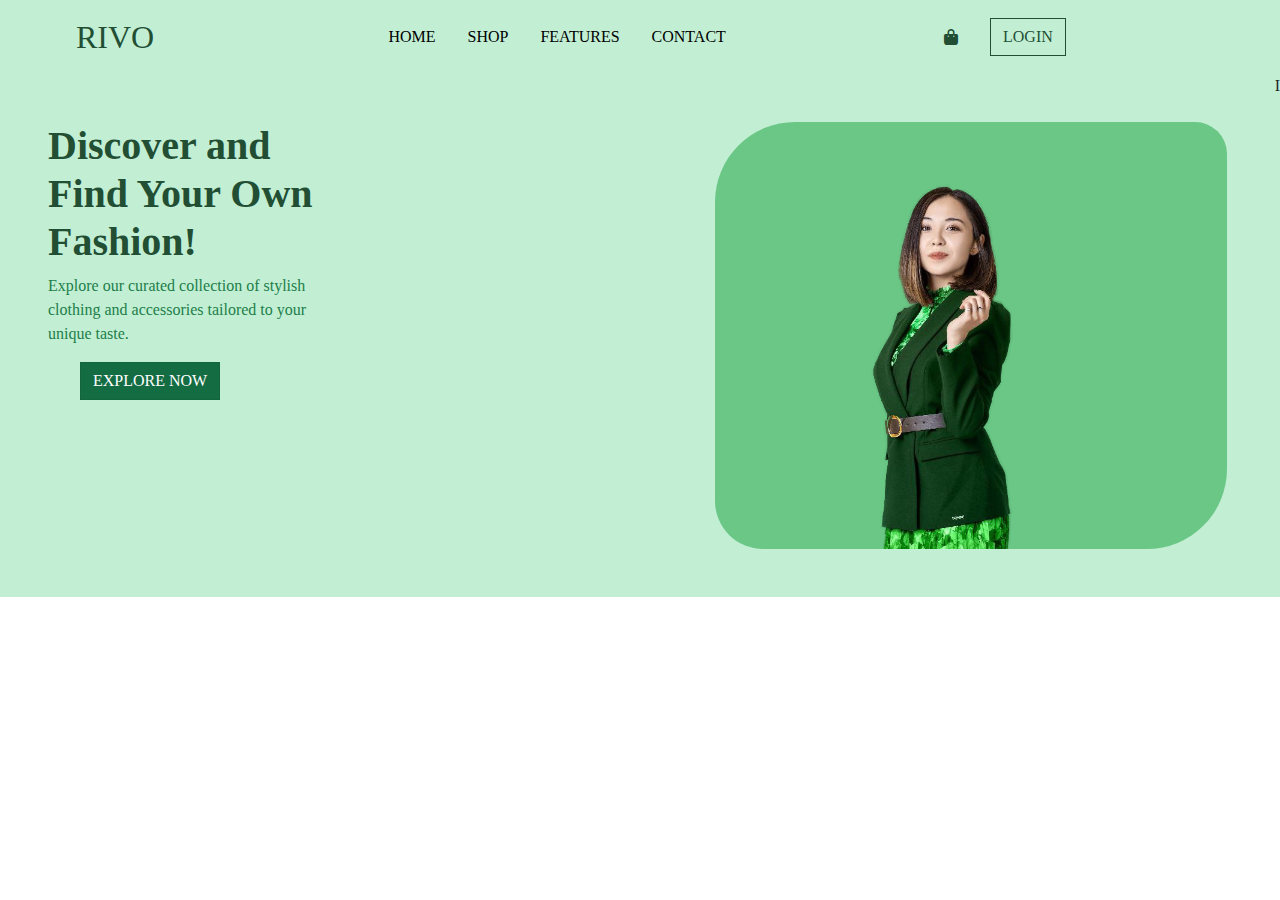
<file: task 1/index.html>
<!DOCTYPE html>
<html lang="en">
<head>
    <meta charset="UTF-8">
    <meta name="viewport" content="width=device-width, initial-scale=1.0">
    <title>task-1</title>
    <link href="https://cdn.jsdelivr.net/npm/bootstrap@5.3.3/dist/css/bootstrap.min.css" rel="stylesheet" integrity="sha384-QWTKZyjpPEjISv5WaRU9OFeRpok6YctnYmDr5pNlyT2bRjXh0JMhjY6hW+ALEwIH" crossorigin="anonymous">
    <link rel="stylesheet"href="css/style.css">
   
<link rel="preconnect" href="https://fonts.googleapis.com">
<link rel="preconnect" href="https://fonts.gstatic.com" crossorigin>
<link href="https://fonts.googleapis.com/css2?family=Edu+AU+VIC+WA+NT+Hand:wght@400..700&display=swap" rel="stylesheet">
<link rel="stylesheet" href="https://cdnjs.cloudflare.com/ajax/libs/font-awesome/6.6.0/css/all.min.css">
</head>
<body>
    <nav class="navbar navbar-expand-lg ">
        <div class="container-fluid">
          <a class="navbar-brand" href="#">Rivo</a>
          <button class="navbar-toggler" type="button" data-bs-toggle="collapse" data-bs-target="#navbarSupportedContent" aria-controls="navbarSupportedContent" aria-expanded="false" aria-label="Toggle navigation">
            <span class="navbar-toggler-icon"></span>
          </button>
          <div class="collapse navbar-collapse" id="navbarSupportedContent">
            <ul class="navbar-nav ms-auto mb-2 mb-lg-0 ">
              <li class="nav-item">
                <a class="nav-link active p-lg-3" aria-current="page" href="#">Home</a>
              </li>
              <li class="nav-item">
                <a class="nav-link active p-lg-3" href="#">shop</a>
              </li>
              <li class="nav-item">
                <a class="nav-link active p-lg-3" href="#">features</a>
              </li>
              <li class="nav-item">
                <a class="nav-link active p-lg-3" href="#">contact</a>
              </li>
            </ul>

              <div class="d-flex m-auto" role="search">
                <i class="fa-solid fa-bag-shopping" id="icon"></i> 
                <button class="btn btn-outline-success" type="submit">login</button>
               </div> 
          </div>
        </div>
      </nav>
<!-- end navbar -->
<!-- start landing  -->
  <div class="landing">
    <div class="left-hand">
<h1><b>Discover and <br>Find Your Own <br>Fashion!</b></h1>
<p style="color: #217e49;">
Explore our curated collection of stylish <br>clothing and accessories tailored to your<br> unique taste.
 </p>
 <button type="button" class="btn btn-secondary  btn-success active">explore now</button>
    </div>

  <img class="right-hand"  src="assets/lady-landing.png" class="rounded" alt="...">

  <!-- end landing page -->


      I 













    <script src="https://cdn.jsdelivr.net/npm/@popperjs/core@2.11.8/dist/umd/popper.min.js" integrity="sha384-I7E8VVD/ismYTF4hNIPjVp/Zjvgyol6VFvRkX/vR+Vc4jQkC+hVqc2pM8ODewa9r" crossorigin="anonymous"></script>
<script src="https://cdn.jsdelivr.net/npm/bootstrap@5.3.3/dist/js/bootstrap.min.js" integrity="sha384-0pUGZvbkm6XF6gxjEnlmuGrJXVbNuzT9qBBavbLwCsOGabYfZo0T0to5eqruptLy" crossorigin="anonymous"></script>
</body>
</html>
</file>
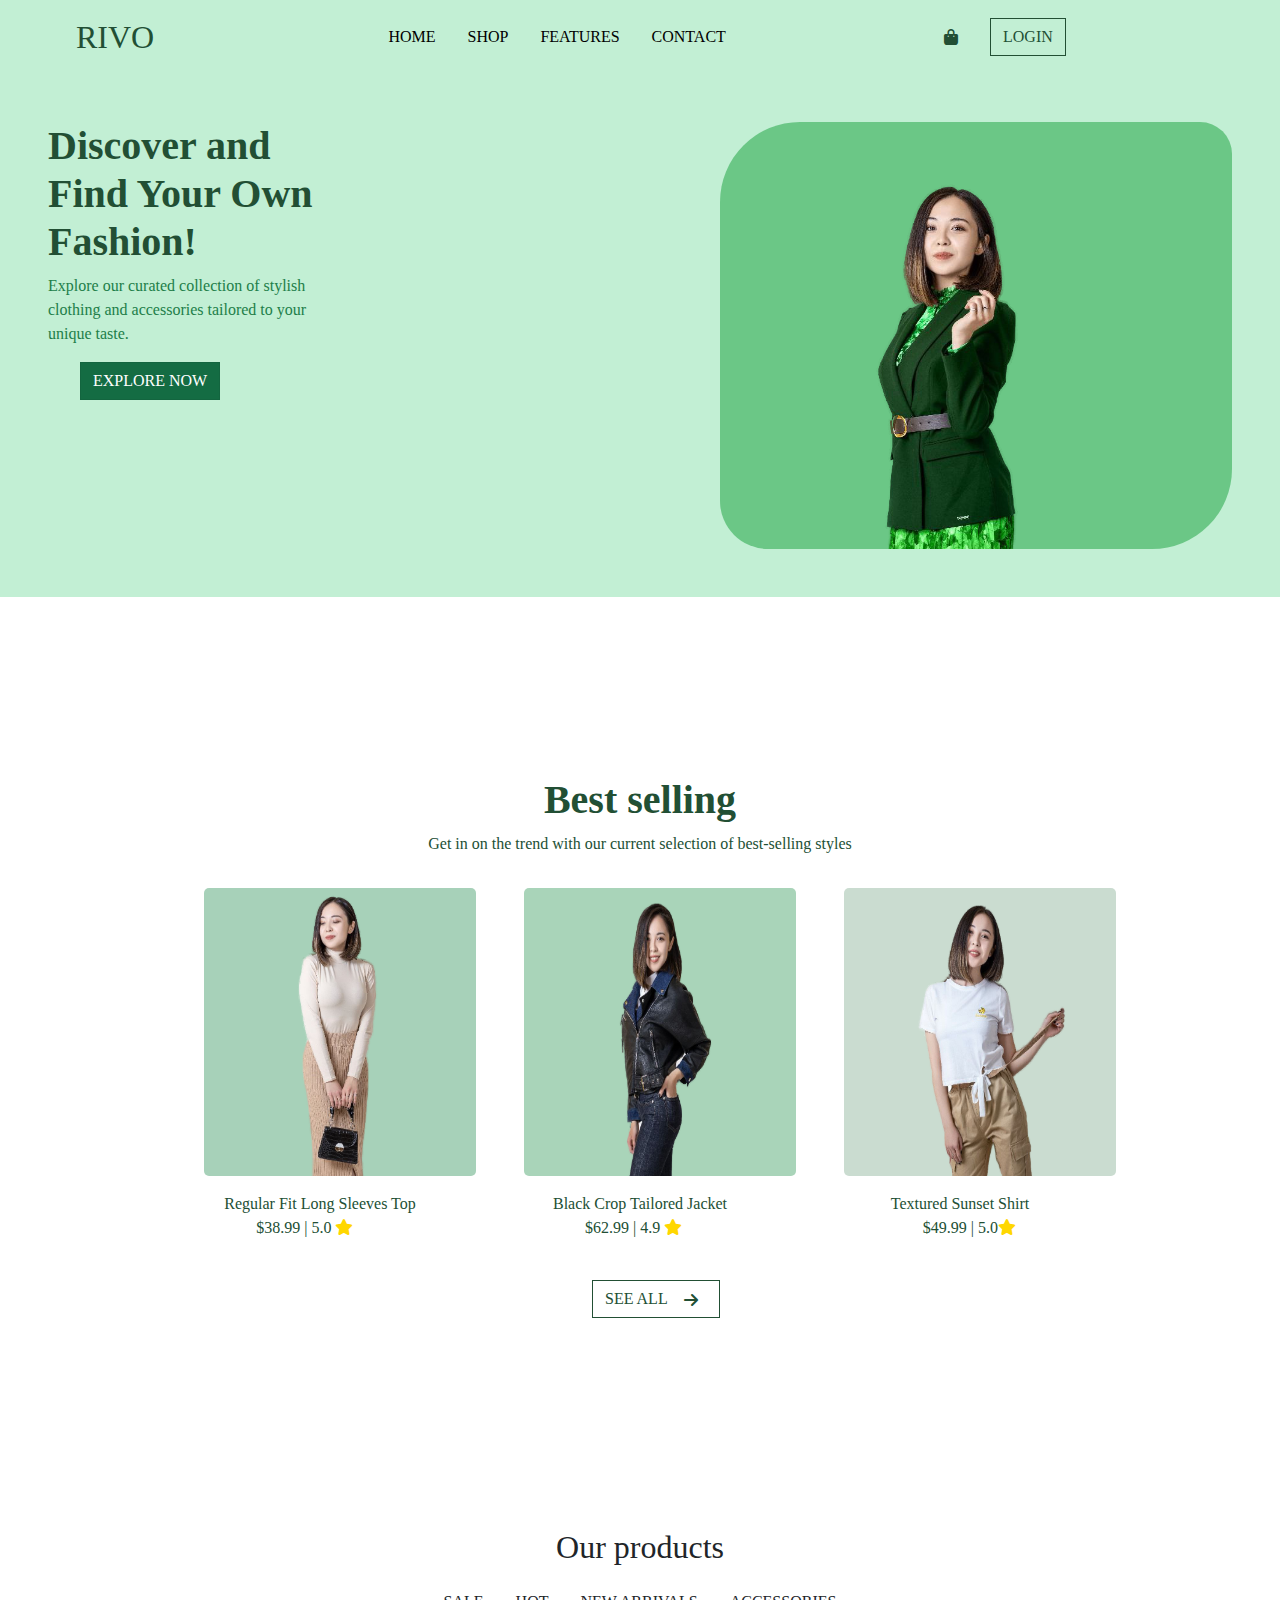
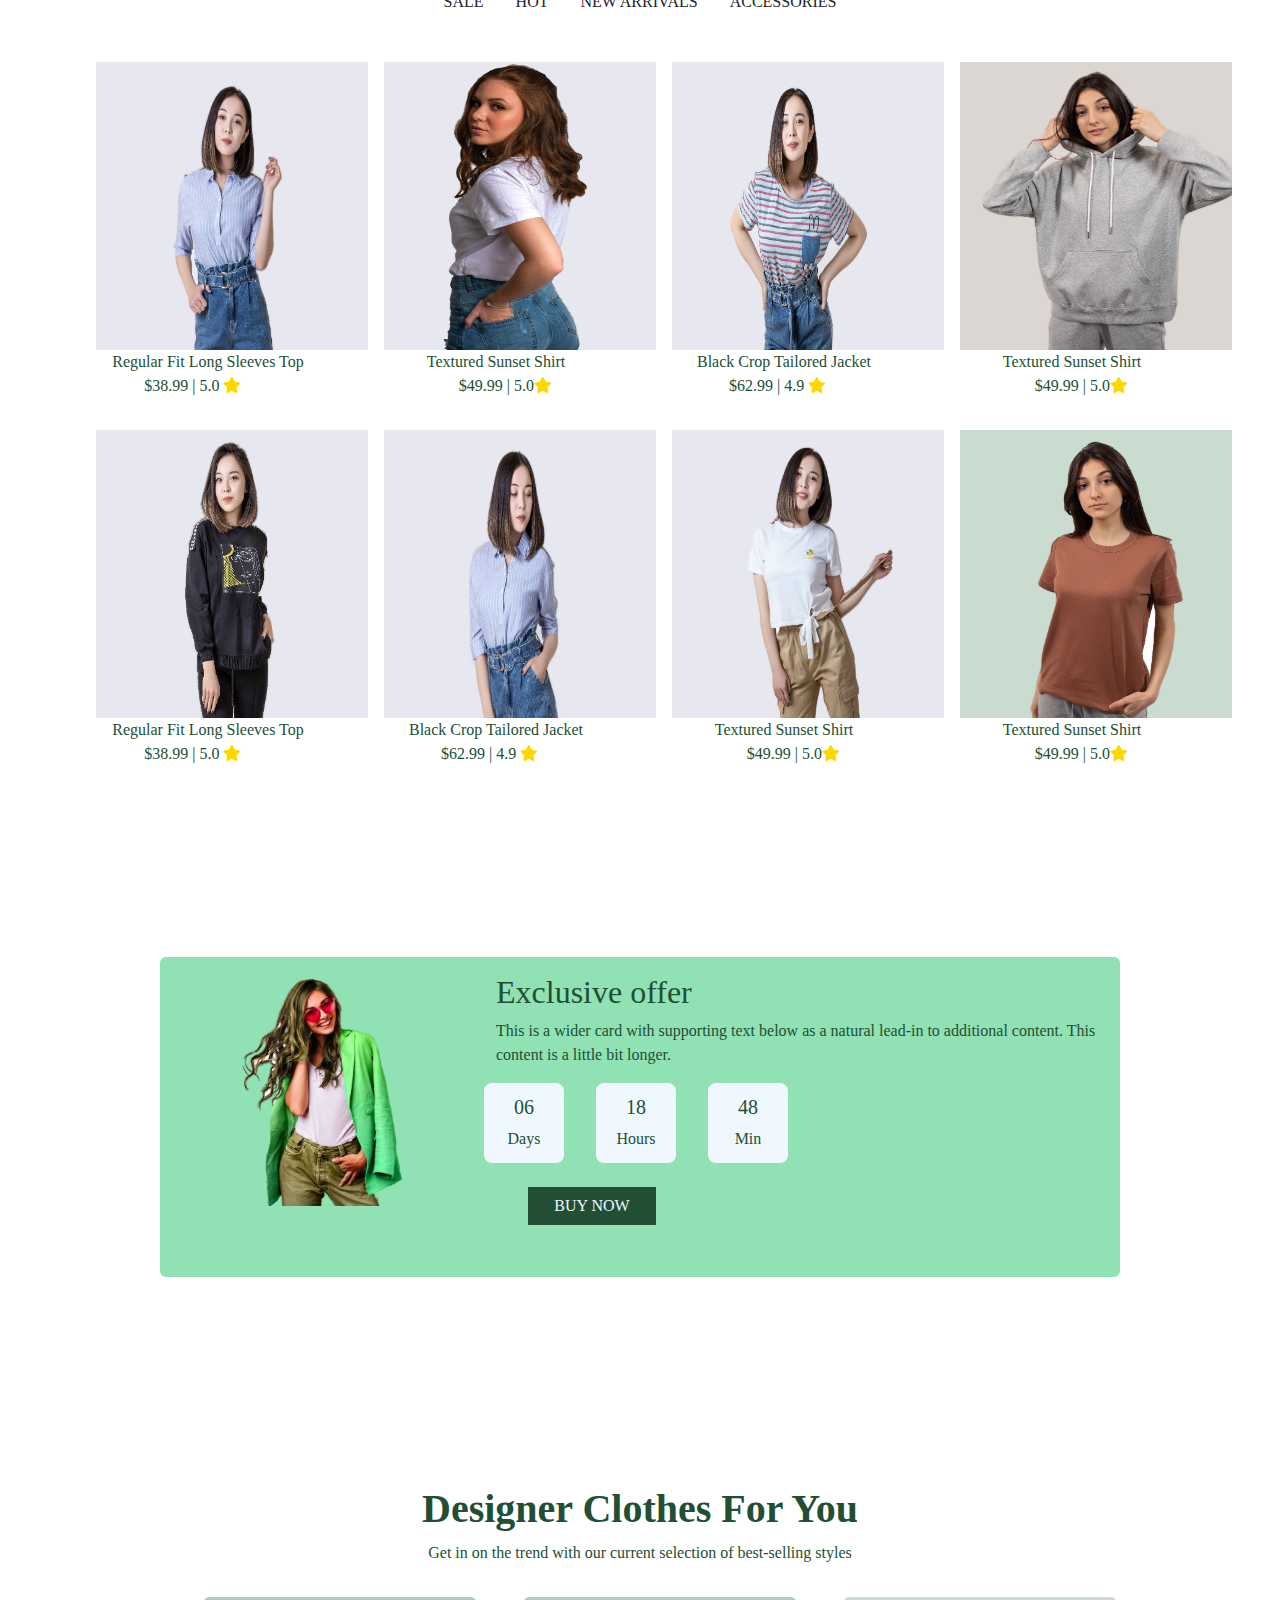
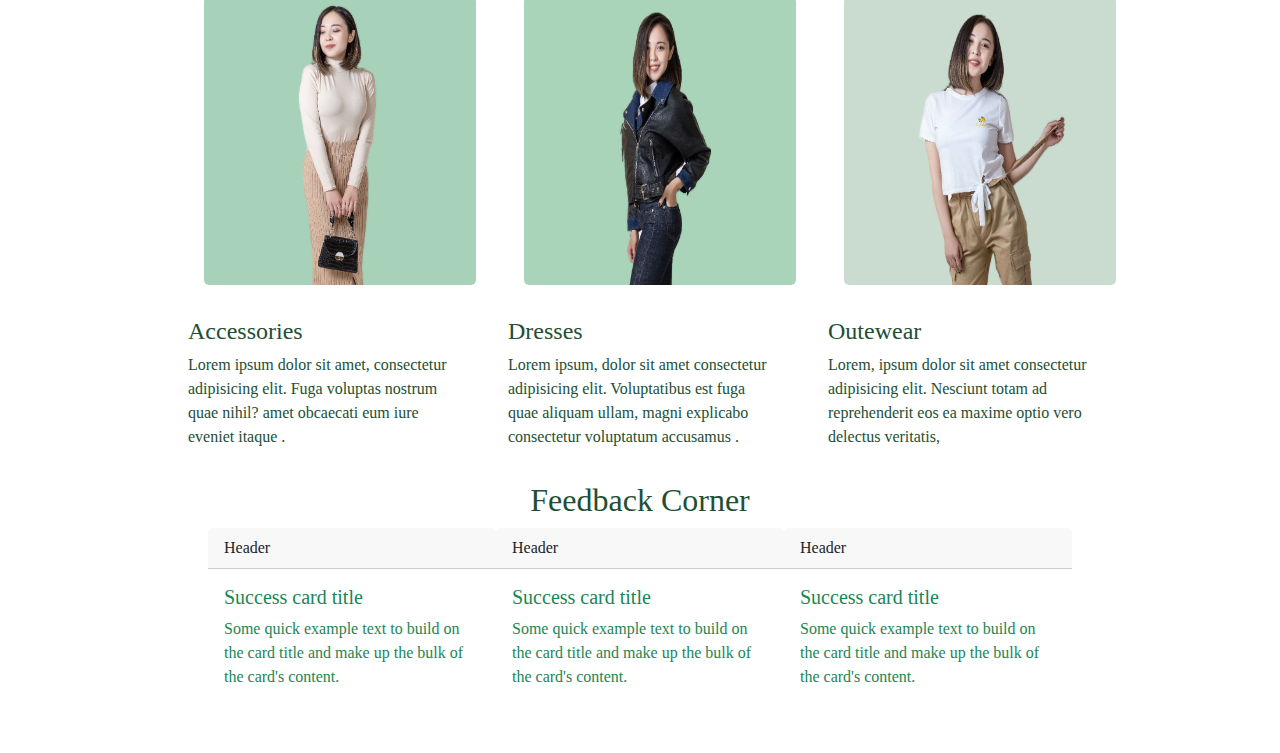
<file: task-5/index.html>
<!DOCTYPE html>
<html lang="en">
<head>
    <meta charset="UTF-8">
    <meta name="viewport" content="width=device-width, initial-scale=1.0">
    <title>task-1</title>
    <link href="https://cdn.jsdelivr.net/npm/bootstrap@5.3.3/dist/css/bootstrap.min.css" rel="stylesheet" integrity="sha384-QWTKZyjpPEjISv5WaRU9OFeRpok6YctnYmDr5pNlyT2bRjXh0JMhjY6hW+ALEwIH" crossorigin="anonymous">
    <link rel="stylesheet"href="css/style.css">
   
<link rel="preconnect" href="https://fonts.googleapis.com">
<link rel="preconnect" href="https://fonts.gstatic.com" crossorigin>
<link href="https://fonts.googleapis.com/css2?family=Edu+AU+VIC+WA+NT+Hand:wght@400..700&display=swap" rel="stylesheet">
<link rel="stylesheet" href="https://cdnjs.cloudflare.com/ajax/libs/font-awesome/6.6.0/css/all.min.css">
</head>
<body>
    <nav class="navbar navbar-expand-lg ">
        <div class="container-fluid">
          <a class="navbar-brand" href="#">Rivo</a>
          <button class="navbar-toggler" type="button" data-bs-toggle="collapse" data-bs-target="#navbarSupportedContent" aria-controls="navbarSupportedContent" aria-expanded="false" aria-label="Toggle navigation">
            <span class="navbar-toggler-icon"></span>
          </button>
          <div class="collapse navbar-collapse" id="navbarSupportedContent">
            <ul class="navbar-nav ms-auto mb-2 mb-lg-0 ">
              <li class="nav-item">
                <a class="nav-link active p-lg-3" aria-current="page" href="#">Home</a>
              </li>
              <li class="nav-item">
                <a class="nav-link active p-lg-3" href="#">shop</a>
              </li>
              <li class="nav-item">
                <a class="nav-link active p-lg-3" href="#">features</a>
              </li>
              <li class="nav-item">
                <a class="nav-link active p-lg-3" href="#">contact</a>
              </li>
            </ul>

              <div class="d-flex m-auto" role="search">
                <i class="fa-solid fa-bag-shopping" id="icon"></i> 
                <button class="btn btn-outline-success" type="submit">login</button>
               </div> 
          </div>
        </div>
      </nav>
<!-- end navbar -->
<!-- start landing  -->
  <div class="landing">
    <div class="left-hand">
<h1><b>Discover and <br>Find Your Own <br>Fashion!</b></h1>
<p style="color: #217e49;">
Explore our curated collection of stylish <br>clothing and accessories tailored to your<br> unique taste.
 </p>
 <button type="button" class="btn btn-secondary  btn-success active">explore now</button>
    </div>

  <img class="right-hand"  src="assets/lady-landing.png" class="rounded" alt="...">
  </div>
  <!-- end landing page -->

       <!--start section best-selling -->
<section class="best-selling">
  <div class="heading">
 <h1><b>Best selling</b></h1> 
</div> 
<div>
  <span >Get in on the trend with our current selection of best-selling styles</span>
</div>
  
<div class="row">
     <div class="card">
    <div class="card-img" style=" background-color:#a7d1b9"> 
     <img src="assets/skirt-beige (2).png" class="card-img-top" alt="...">
    </div>
   <div class="card-body ">
    <p class="card-text">Regular Fit Long Sleeves Top<br><span>$38.99 | 5.0 <i class="fa-solid fa-star"></i></span></p>
    
   </div> 
  </div>

   <div class="card">
   <div class="card-img" style=" background-color: #a9d4b9; "> 
    <img src="assets/Jeans (2).png" class="card-img-top " alt="">
    </div> 
   <div class="card-body ">
    <p class="card-text">Black Crop Tailored Jacket<br><span>$62.99 | 4.9 <i class="fa-solid fa-star"></i></span></p>
    
   </div> 
  </div> 
   
   <div class="card">
    <div class="card-img" style="background-color: #cadcd0;"> 
    <img src="assets/beige (1).png" class="card-img-top" alt="...">
    </div>


     <div class="card-body ">
    <p class="card-text">Textured Sunset Shirt <br>  <span>$49.99 | 5.0<i class="fa-solid fa-star"></i></span></p>
   </div>  
  </div>
 </div>
 <button type="button" class="btn btn-outline-success" id="see-all">see all  <i class="fa-solid fa-arrow-right"></i></button>
      </section>
<!-- end section best-selling -->

<!-- start section our-products -->
<section class="our-products">
<h2>Our products</h2>
<!-- list -->
<div class="container-fluid">
  
  <ul class="list-group list-group-horizontal navbar-nav ms-auto mb-2 mb-lg-0 ">
    <li class="nav-item">
      <a class="nav-link active p-lg-3" href="#">SALE</a>
    </li>
    <li class="nav-item">
      <a class="nav-link active p-lg-3" href="#">HOT</a>
    </li>
    <li class="nav-item">
      <a class="nav-link active p-lg-3" href="#">NEW ARRIVALS</a>
    </li>
    <li class="nav-item">
      <a class="nav-link active p-lg-3" href="#">ACCESSORIES</a>
    </li>
  </ul>
</div>
</div>
<!-- images -->
<div class="row2">
  <div class="card2">
 <div class="card-img" style=" background-color:#e7e7ef;"> 
  <img src="assets/pic1 (1).png" class="card-img-top" alt="...">
 </div>
<div class="card-body ">
 <p class="card-text">Regular Fit Long Sleeves Top<br><span>$38.99 | 5.0 <i class="fa-solid fa-star"></i></span></p>
 
</div> 
</div>

<div class="card2">
  <div class="card-img" style="background-color:#e7e7ef;"> 
  <img src="assets/pic2.1.png" class="card-img-top" alt="...">
  </div>
   <div class="card-body ">
  <p class="card-text">Textured Sunset Shirt <br>  <span>$49.99 | 5.0<i class="fa-solid fa-star"></i></span></p>
 </div>  
 </div>


<div class="card2">
<div class="card-img" style=" background-color: #e7e7ef; "> 
 <img src="assets/pic3 (1).png" class="card-img-top " alt="">
 </div> 
<div class="card-body ">
 <p class="card-text">Black Crop Tailored Jacket<br><span>$62.99 | 4.9 <i class="fa-solid fa-star"></i></span></p>
 
</div> 
</div> 

<div class="card2">
 <div class="card-img" style="background-color:#dbd6d2;"> 
 <img src="assets/pic4 (1).png" class="card-img-top" alt="...">
 </div>


  <div class="card-body ">
 <p class="card-text">Textured Sunset Shirt <br>  <span>$49.99 | 5.0<i class="fa-solid fa-star"></i></span></p>
</div>  
</div>
</div>


<div class="row2">
  <div class="card2">
 <div class="card-img" style=" background-color:#e7e7ef;"> 
  <img src="assets/pic5 (1).png" class="card-img-top" alt="...">
 </div>
<div class="card-body ">
 <p class="card-text">Regular Fit Long Sleeves Top<br><span>$38.99 | 5.0 <i class="fa-solid fa-star"></i></span></p>
 
</div> 
</div>

<div class="card2">
<div class="card-img" style=" background-color: #e7e7ef; "> 
 <img src="assets/pic6 (1).png" class="card-img-top " alt="">
 </div> 
<div class="card-body ">
 <p class="card-text">Black Crop Tailored Jacket<br><span>$62.99 | 4.9 <i class="fa-solid fa-star"></i></span></p>
 
</div> 
</div> 

<div class="card2">
 <div class="card-img" style="background-color: #e7e7ef;"> 
 <img src="assets/beige (1).png" class="card-img-top" alt="...">
 </div>
  <div class="card-body ">
 <p class="card-text">Textured Sunset Shirt <br>  <span>$49.99 | 5.0<i class="fa-solid fa-star"></i></span></p>
</div>  
</div>

<div class="card2">
  <div class="card-img" style="background-color: #cadcd0;"> 
  <img src="assets/pic8 (1).png" class="card-img-top " alt="...">
  </div>
   <div class="card-body ">
  <p class="card-text">Textured Sunset Shirt <br>  <span>$49.99 | 5.0<i class="fa-solid fa-star"></i></span></p>
 </div>  
 </div>

</div>
</section>
<!-- end sectin2 -->
<!-- start section 3 -->
<section class="card-horizontal">


  <div class="card mb-3" style="width: 60rem;height: 20rem; background-color:#90e1b3;color: #217e49;">
    <div class="row g-0">
      <div class="col-md-4">
        <img src="assets/pic9.png" class="img-fluid rounded-start" alt="...">
      </div>
      <div class="col-md-8">
        <div class="card-body">
          <h2 class="card-title">Exclusive offer</h2>
          <p class="card-text">This is a wider card with supporting text below as a natural lead-in to additional content. This content is a little bit longer.</p>
          
          <div class="row"> 
            
           
                <div class="card-border">
                  <h5 class="card-title">06</h5>
                  <p class="card-text">Days</p>
                </div>
                <div class="card-border">
                  <h5 class="card-title">18</h5>
                  <p class="card-text">Hours</p>
                </div>
                <div class="card-border">
                  <h5 class="card-title">48</h5>
                  <p class="card-text">Min</p>
                </div>
                <div>
                <button type="button" class="btn btn-outline-success" id="BUY-NOW">BUY NOW</button></div>
          </div>
        </div>
      </div>
    </div>
  </div>



</section>
<!-- end section 3 -->

<!-- start section 4 -->


  <section class="Designer-Clothes">
    <div class="heading">
   <h1><b>Designer Clothes For You</b></h1> 
  </div> 
  <div>
    <span >Get in on the trend with our current selection of best-selling styles</span>
  </div>
    
  <div class="row">
       <div class="card">
      <div class="card-img" style=" background-color:#a7d1b9"> 
       <img src="assets/skirt-beige (2).png" class="card-img-top" alt="...">
      </div>
     <div class="card-body ">
      <p class="card-text"><h4>Accessories</h4>Lorem ipsum dolor sit amet, consectetur adipisicing elit. 
        Fuga voluptas nostrum quae nihil? amet obcaecati eum iure eveniet itaque 
        .</p>
      
     </div> 
    </div>
  
     <div class="card">
     <div class="card-img" style=" background-color: #a9d4b9; "> 
      <img src="assets/Jeans (2).png" class="card-img-top " alt="">
      </div> 
     <div class="card-body ">
      <p class="card-text"><h4>Dresses</h4>Lorem ipsum, dolor sit amet consectetur adipisicing elit.
         Voluptatibus est fuga quae aliquam ullam, magni explicabo consectetur voluptatum accusamus
        .</p>
      
     </div> 
    </div> 
     
     <div class="card">
      <div class="card-img" style="background-color: #cadcd0;"> 
      <img src="assets/beige (1).png" class="card-img-top" alt="...">
      </div>
  
  
       <div class="card-body ">
      <p class="card-text"><h4>Outewear</h4>Lorem, ipsum dolor sit amet consectetur adipisicing elit. Nesciunt totam ad reprehenderit 
        eos ea maxime optio vero delectus veritatis, 
        
         </p>
     </div>  
    </div>
   </div>

   <div class="heading">
   <h2>Feedback Corner</h2>
 </div>

<div class="row3">
  
  
  <div class="card border-success mb-3" style="max-width: 18rem;">
    <div class="card-header">Header</div>
    <div class="card-body text-success">
      <h5 class="card-title">Success card title</h5>
      <p class="card-text">Some quick example text to build on the card title and make up the bulk of the card's content.</p>
    </div>
  </div>
    <div class="card border-success mb-3" style="max-width: 18rem;">
      <div class="card-header">Header</div>
      <div class="card-body text-success">
        <h5 class="card-title">Success card title</h5>
        <p class="card-text">Some quick example text to build on the card title and make up the bulk of the card's content.</p>
      </div>
    </div>
      <div class="card border-success mb-3" style="max-width: 18rem;">
        <div class="card-header">Header</div>
        <div class="card-body text-success">
          <h5 class="card-title">Success card title</h5>
          <p class="card-text">Some quick example text to build on the card title and make up the bulk of the card's content.</p>
        </div>
      </div>


</div>




















</section>
















    <script src="https://cdn.jsdelivr.net/npm/@popperjs/core@2.11.8/dist/umd/popper.min.js" integrity="sha384-I7E8VVD/ismYTF4hNIPjVp/Zjvgyol6VFvRkX/vR+Vc4jQkC+hVqc2pM8ODewa9r" crossorigin="anonymous"></script>
<script src="https://cdn.jsdelivr.net/npm/bootstrap@5.3.3/dist/js/bootstrap.min.js" integrity="sha384-0pUGZvbkm6XF6gxjEnlmuGrJXVbNuzT9qBBavbLwCsOGabYfZo0T0to5eqruptLy" crossorigin="anonymous"></script>
</body>
</html>
</file>
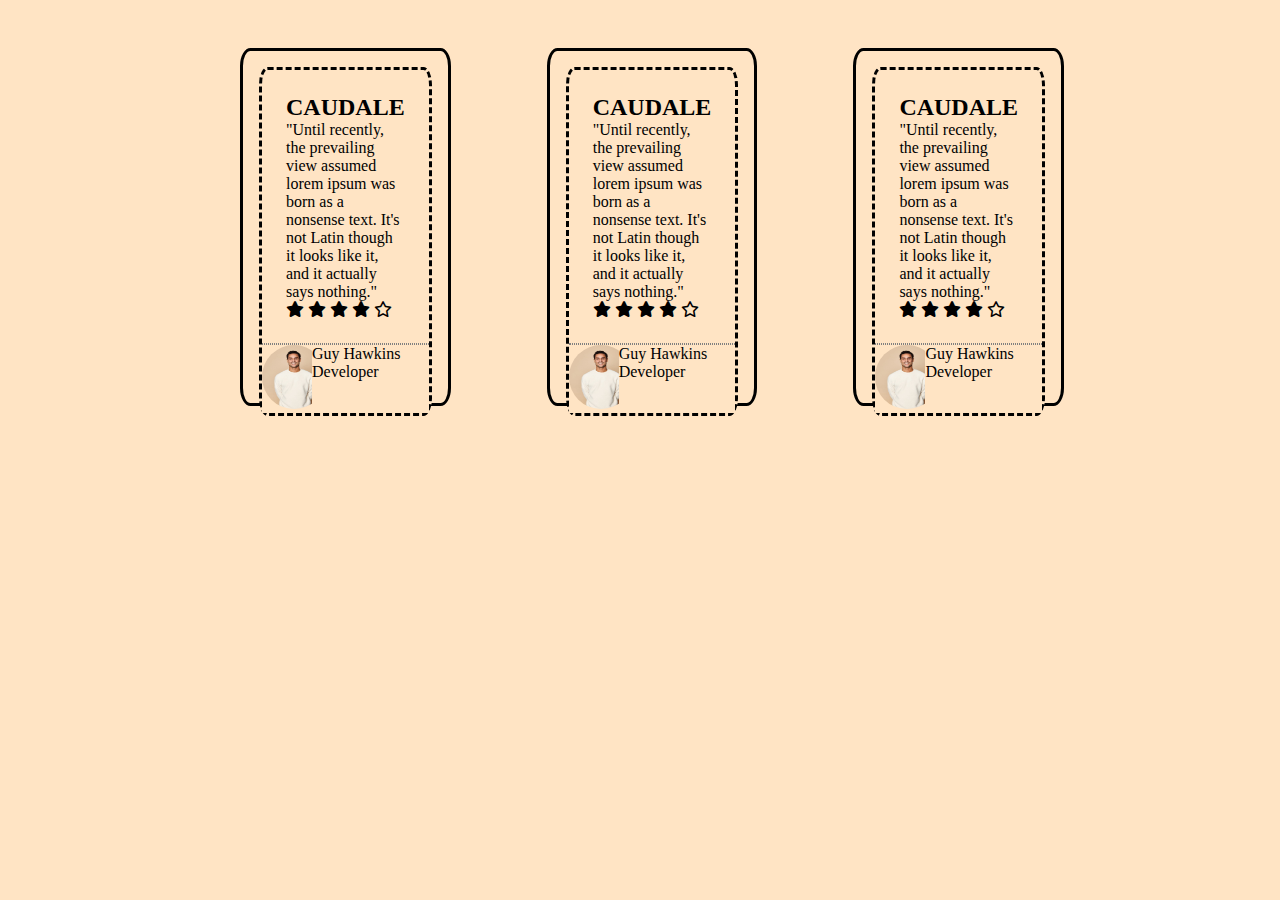
<file: task2-part1/index.html>
<!DOCTYPE html>
<html lang="en">
<head>
    <meta charset="UTF-8">
    <meta name="viewport" content="width=device-width, initial-scale=1.0">
    <title>Document</title>
    <link rel="stylesheet" href="css/style.css">
    <link rel="stylesheet" href="  https://cdnjs.cloudflare.com/ajax/libs/font-awesome/6.6.0/css/all.min.css">
  
</head>
<body>
   <section>
    <!-- 1 -->
    <div class="parent">
    <div class="border">
       <div class="box">
        <h2>CAUDALE</h2>
        <p>"Until recently, the prevailing view assumed lorem ipsum was born as a nonsense text.
             It's not Latin though it looks like it, and it actually says nothing."</p>
             <i class="fa-solid fa-star"></i>
             <i class="fa-solid fa-star"></i>
             <i class="fa-solid fa-star"></i>
             <i class="fa-solid fa-star"></i>
             <i class="fa-regular fa-star"></i>
        </div>
        <hr>
        <div class="box2">
       <div class="left-hand"><img src="img/photo_2024-07-22_00-53-03.jpg"></div>
       <div class="right-hand"><p>Guy Hawkins</p><span>Developer</span></div> 
    </div>
    </div>
    </div>
    <!-- 2 -->
    <div class="parent">
        <div class="border">
           <div class="box">
            <h2>CAUDALE</h2>
            <p>"Until recently, the prevailing view assumed lorem ipsum was born as a nonsense text.
                 It's not Latin though it looks like it, and it actually says nothing."</p>
                 <i class="fa-solid fa-star"></i>
                 <i class="fa-solid fa-star"></i>
                 <i class="fa-solid fa-star"></i>
                 <i class="fa-solid fa-star"></i>
                 <i class="fa-regular fa-star"></i>
            </div>
            <hr>
            <div class="box2">
           <div class="left-hand"><img src="img/photo_2024-07-22_00-53-03.jpg"></div>
           <div class="right-hand"><p>Guy Hawkins</p><span>Developer</span></div> 
        </div>
        </div>
        </div>
        <!-- 3 -->
        <div class="parent">
            <div class="border">
               <div class="box">
                <h2>CAUDALE</h2>
                <p>"Until recently, the prevailing view assumed lorem ipsum was born as a nonsense text.
                     It's not Latin though it looks like it, and it actually says nothing."</p>
                     <i class="fa-solid fa-star"></i>
                     <i class="fa-solid fa-star"></i>
                     <i class="fa-solid fa-star"></i>
                     <i class="fa-solid fa-star"></i>
                     <i class="fa-regular fa-star"></i>
                </div>
                <hr>
                <div class="box2">
               <div class="left-hand"><img src="img/photo_2024-07-22_00-53-03.jpg"></div>
               <div class="right-hand"><p>Guy Hawkins</p><span>Developer</span></div> 
            </div>
            </div>
            </div>
   </section>
</body>
</html>
</file>
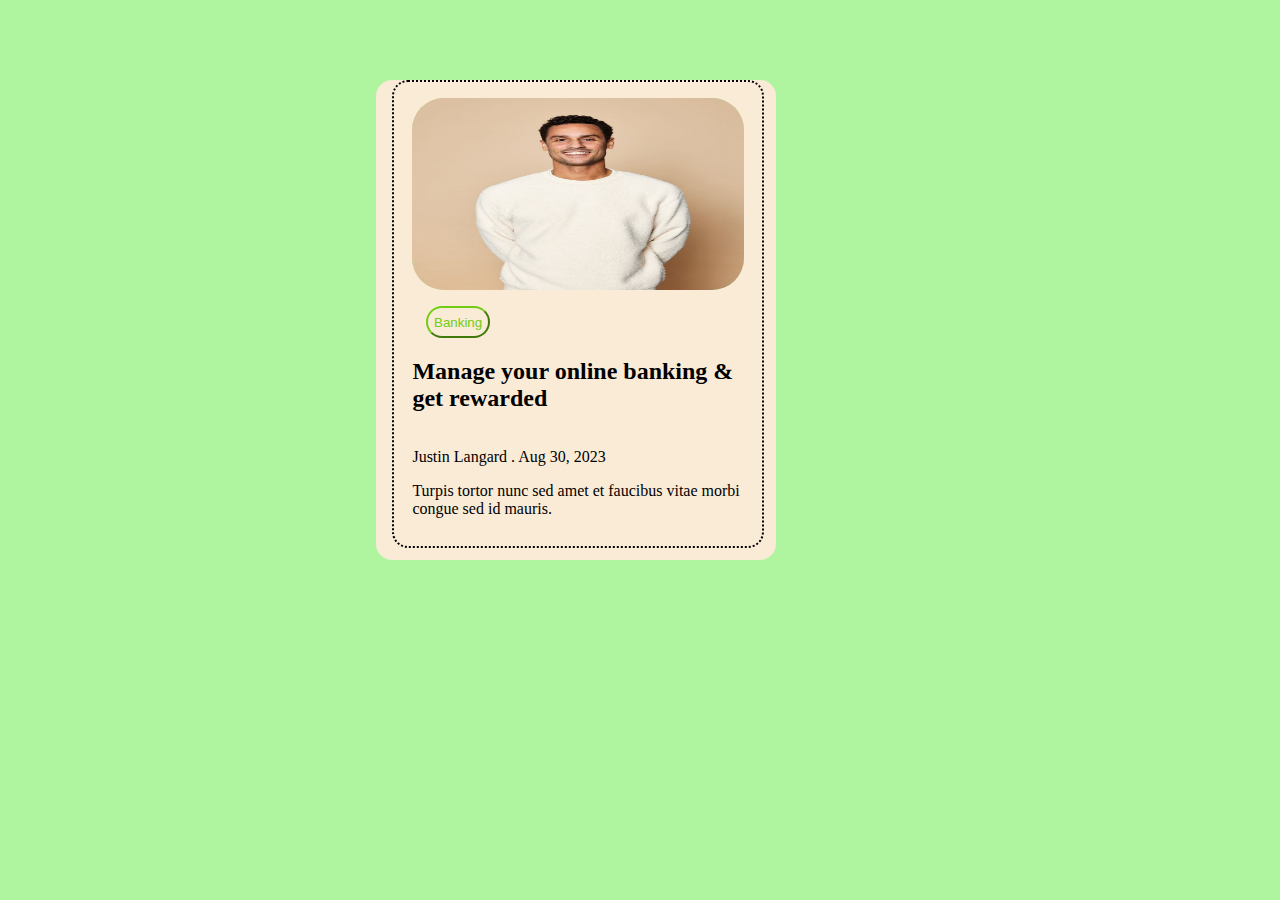
<file: task2-part2/index.html>
<!DOCTYPE html>
<html lang="en">
<head>
    <meta charset="UTF-8">
    <meta name="viewport" content="width=device-width, initial-scale=1.0">
    <title>Document</title>
    <link rel="stylesheet" href="css/style.css">
</head>
<body>
   <section>
        <div class="container">

           
              <img class="top" src="img/photo_2024-07-22_00-53-03.jpg">
           
              

              
              <button >Banking</button>
              <h2 class="bottom">Manage your online banking & get rewarded</h2>
               <p class="bottom"  >Justin Langard .  Aug 30, 2023</p>
              <span  class="bottom">Turpis tortor nunc sed amet et faucibus vitae morbi congue sed id mauris.</span>
           
      </div> 
    </section> 
</body>
</html>
</file>
<file: task 1/css/style.css>
:root{
 --dark-color: #224F34;
--nav-color: #C2EFD4;
--secondary : #517d62;
--bg-photo :#6bc786;
} 
body{

    font-family: 'Poppins';
    font-style: normal;
   
   

}
  
/* start nav bar */
 .navbar{background-color: var(--nav-color);
    display: flex;
    text-transform: uppercase; 
    
}
 .navbar-brand{ 

/* Rivo */
font-family: 'Elephant';
font-style: normal;
color: var(--dark-color);
margin-left: 4rem;
font-size: 2rem;
}
.collapse{
  color: var(--secondary);
}

  #icon{color: var(--dark-color);
  margin-top: .7rem;
}

.btn{
border-radius: 0;
color: var(--dark-color);
border-color: var(--dark-color);
display: flex;
margin-left: 2rem; 
text-transform: uppercase; 
}

 /* end nav bar */

/* start landing */
.landing{
background-color: var(--nav-color);
min-height: calc(100vh - 74);
display: flex;

flex-wrap: nowrap;
flex-direction: row;
text-decoration-color:  #517d62;


}
.left-hand{
width: 60%;
margin: 3rem;
font-family: 'Fanwood Text';
font-style: normal;
color:var(--dark-color);

}
.right-hand{
margin: 3rem;
  width:40%;
   background-color:var(--bg-photo);
  border-radius:5rem 2rem 5rem 3rem ;
  box-shadow:2rem darkgray;

}
</file>
<file: task-5/css/style.css>
:root{
 --dark-color: #224F34;
--nav-color: #C2EFD4;
--secondary : #517d62;
--bg-photo :#6bc786;
} 
body{

    font-family: 'Poppins';
    font-style: normal;
   
   

}
  
/* start nav bar */
 .navbar{background-color: var(--nav-color);
    display: flex;
    text-transform: uppercase; 
    
}
 .navbar-brand{ 

/* Rivo */
font-family: 'Elephant';
font-style: normal;
color: var(--dark-color);
margin-left: 4rem;
font-size: 2rem;
}
.collapse{
  color: var(--secondary);
}

  #icon{color: var(--dark-color);
  margin-top: .7rem;
}

.btn{
border-radius: 0;
color: var(--dark-color);
border-color: var(--dark-color);
display: flex;
margin-left: 2rem; 
text-transform: uppercase; 
}

 /* end nav bar */

/* start landing */

  .landing{
background-color: var(--nav-color);
min-height: calc(100vh - 74);
display: flex;

flex-wrap: nowrap;
flex-direction: row;
text-decoration-color:  #517d62;


}
.left-hand{
width: 60%;
margin: 3rem;
font-family: 'Fanwood Text';
font-style: normal;
color:var(--dark-color);

}
.right-hand{
margin: 3rem;
  width:40%;
   background-color:var(--bg-photo);
  border-radius:5rem 2rem 5rem 3rem ;
  box-shadow:2rem darkgray;

}



.best-selling{
 display: flex; 
/* margin-top: 5rem; */
 flex-direction: column; 
justify-content: center; 
align-items: center;
color: var(--dark-color);
height: 100vh;

}
/* .heading{
align-self: center;


}  */

 .row{display: flex;
  flex-direction: row;
 
  }
.card{
 display: flex;
  flex-direction: column; 
width: 20rem;

align-items: stretch;
border: none;
justify-content: stretch;
} 


.card-img{

margin: 0 2rem;
margin-top: 2rem;
/* width: 70%; */
display: flex;
height: 18rem;
width: 17rem; 
align-items: stretch;

}


.card-body{
color: var(--dark-color);
align-self: center;

}
.card-body i{color: gold;}
.card-body span{
  margin-left: 2rem;
}

#see-all{
  margin-top: 1.5rem;
width:8rem;
align-self: center;
}
#see-all i{margin-left: 1rem;
  margin-top: .3rem;
}
/* section 2 */
.our-products{
display: flex;
flex-direction:column;
justify-content: center;
align-items: center;
height: 100vh;

}

.list-group-horizontal{
justify-content: center;


}

.row2{
  display: flex;
  flex-direction: row;
}
.card2{

  display: flex;
  flex-direction: column; 
width: 18rem;
align-items: stretch;
border: none;
}

/* section 3 */

.card-horizontal{
margin: 10rem;
display: flex;

justify-content: space-around;


}
.card-border{width: 5rem;
height: 5rem;
background-color: aliceblue;
border-radius: .5rem;
box-shadow:2px grey;
display: flex;
flex-direction: column;
justify-content: center;
align-items: center;
margin-right: 2rem;
}
#BUY-NOW{
  margin-top: 1.5rem;
  width:8rem;
  align-self: center;
display: block;
background-color: #224F34;
color: aliceblue;
}

.Designer-Clothes{display: flex; 
  /* margin-top: 5rem; */
   flex-direction: column;  
  justify-content: center; 
  align-items: center;
  color: var(--dark-color);
  height: 100vh;
  }
.row3{display: flex;
flex-direction: row;}
</file>
<file: task2-part1/css/style.css>
*{
   margin: 0;
   padding: 0;
   background-color: bisque;


}


section{display: flex;
    flex-direction: row;
    padding:0 12rem;
    }

.parent{

width:15rem;
height: 22rem;
border: solid black;
border-radius: 5%;
margin: 3rem;
}

.border{
    border-style: dashed;
    margin: 1rem;
    border-radius: 5%;
   
}

.box{

margin: 1rem;
padding: .5rem;

}

img{ 
height: 4rem;
width: 4rem;
border-radius: 50%;
;

}

.box2{
    display: flex;
   
}
.left-hand{width: 30%;}
.reight-hand{width:70%}



hr{border-style: dotted;}
</file>
<file: task2-part2/css/style.css>
*{background-color: rgb(175, 244, 158);}

section{

border-radius: 1rem;
background-color: antiquewhite;
height:30rem;
width: 25rem;

margin: 5rem;
margin-left: 23rem; 
}
.container{
    border: 2px dotted black;
    border-radius: 1rem;
    
    background-color: antiquewhite;
    height:28rem;
    width: 23rem;
   
    padding-top: 1rem;  
  margin-left: 1rem;
    display: flex;
  
 flex-direction: column; 
align-items: center;
    
}
img{width: 100%;
box-sizing: border-box;

}
.top{width:90%;
height: 12rem;


border-radius: 2rem;
}
.bottom{
background-color: antiquewhite;
box-sizing: border-box;
width:90%;
}
.h2 .p .span{background-color: antiquewhite;}
button{
background-color: antiquewhite;
border-radius: 5rem;
align-self: flex-start;
margin-left: 2rem;
margin-top:1rem ;
color: rgb(112, 205, 20);
border-color: rgb(112, 205, 20);
height: 2rem;

}
</file>
